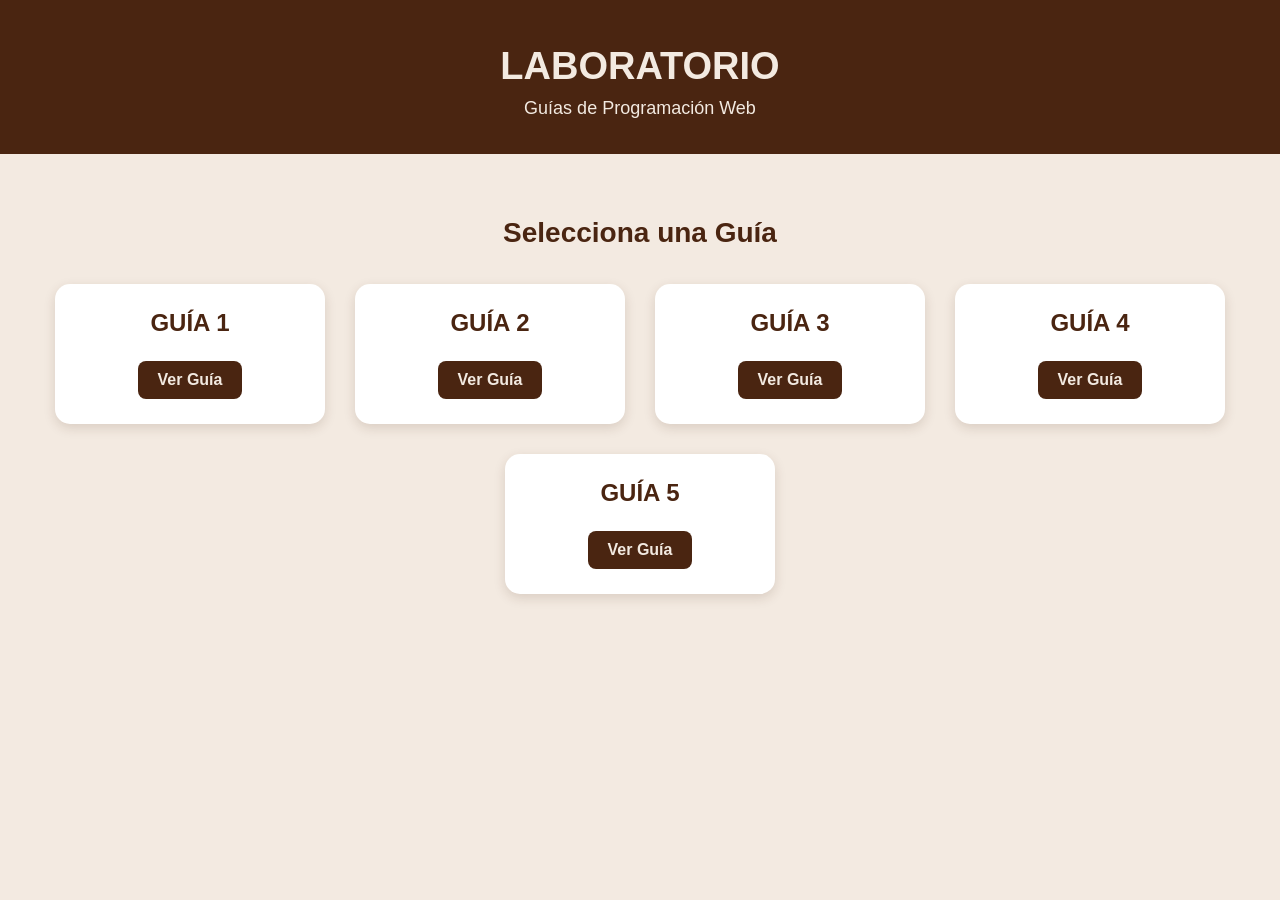
<file: laboweb/RepoWeb/index.html>
<!DOCTYPE html>
<html lang="es">
<head>
    <meta charset="UTF-8">
    <meta name="viewport" content="width=device-width, initial-scale=1.0">
    <title>PROGRAMACIÓN WEB - Laboratorio</title>
    <link rel="stylesheet" href="estilos.css">
</head>
<body>

    <header>
        <h1>LABORATORIO</h1>
        <p>Guías de Programación Web</p>
    </header>

    <main>
        <h2>Selecciona una Guía</h2>
        
        <div class="contenedor">
            <div class="tarjeta">
                <h3>GUÍA 1</h3>
                <a href="GUIA1/index.html">Ver Guía</a>
            </div>

            <div class="tarjeta">
                <h3>GUÍA 2</h3>
                <a href="GUIA2/index.html">Ver Guía</a>
            </div>

            <div class="tarjeta">
                <h3>GUÍA 3</h3>
                <a href="GUIA3/index.html">Ver Guía</a>
            </div>

            <div class="tarjeta">
                <h3>GUÍA 4</h3>
                <a href="GUIA4/index.html">Ver Guía</a>
            </div>
            <div class="tarjeta">
                <h3>GUÍA 5</h3>
                <a href="GUIA5/index.html">Ver Guía</a>
            </div>
        </div>
    </main>



</body>
</html>
</file>
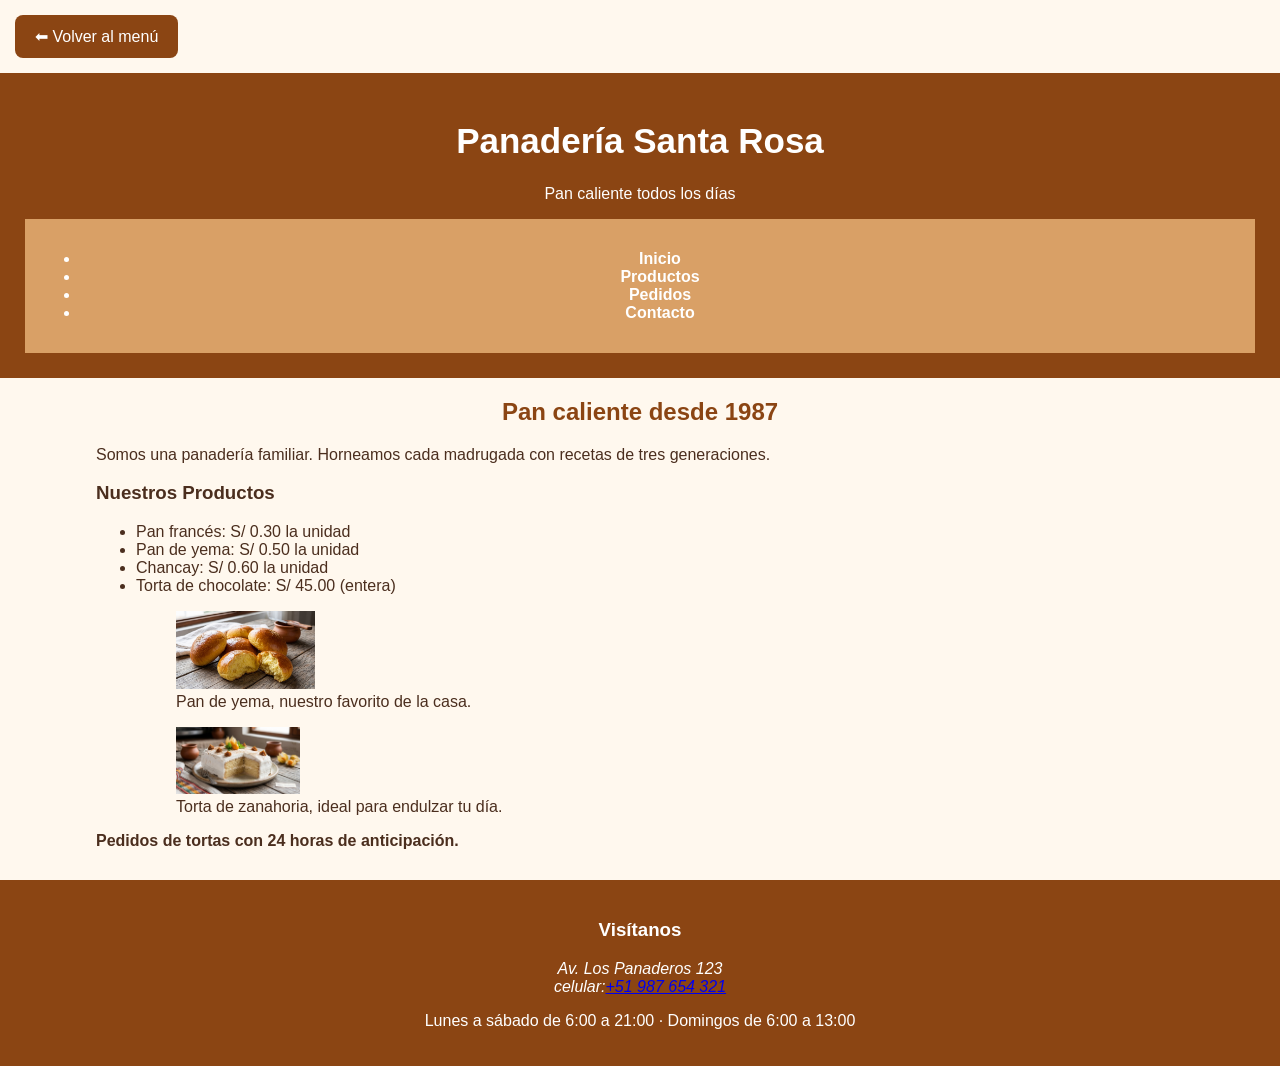
<file: laboweb/RepoWeb/GUIA1/index.html>
<!DOCTYPE html>
<html lang="es">
<head>
    <meta charset="UTF-8">
    <meta name="viewport" content="width=device-width, initial-scale=1.0">
    <title>Panadería Santa Rosa | Pan caliente todos los días</title>
    <link rel="stylesheet" href="estilos.css">
</head>
<body>
    <a href="../index.html" class="volver">⬅ Volver al menú</a>
    <header>
        <h1>Panadería Santa Rosa</h1>
        <p>Pan caliente todos los días</p>
        <nav>
            <ul>
                <li><a href="index.html">Inicio</a></li>
                <li><a href="#productos">Productos</a></li>
                <li><a href="pedidos.html">Pedidos</a></li>
                <li><a href="#contacto">Contacto</a></li>
            </ul>
        </nav>
    </header>
<main>
    <section>
        <h2>Pan caliente desde 1987</h2>
        <p>Somos una panadería familiar. Horneamos cada madrugada con recetas de tres generaciones.</p>
    </section>  
    <section id="productos">
        <h3>Nuestros Productos</h3>
        <ul>
            <li>Pan francés: S/ 0.30 la unidad</li>
            <li>Pan de yema: S/ 0.50 la unidad</li>
            <li>Chancay: S/ 0.60 la unidad</li>
            <li>Torta de chocolate: S/ 45.00 (entera)
            <figure>
               <img src="img/pan-yema.jpg" alt="Canasta de panes de yema dorados recién horneados" width="139">
               <figcaption>Pan de yema, nuestro favorito de la casa.</figcaption>
            </figure>
            <figure>
               <img src="img/torta.jpg" alt="Torta de zanahoria con cobertura de frosty y manjar" width="124">
               <figcaption>Torta de zanahoria, ideal para endulzar tu día.</figcaption>
            </figure>
            </li>
        </ul>
        <p><strong>Pedidos de tortas con 24 horas de anticipación.</strong></p>
    </section>
</main>
<footer id="Contacto">
    <h3>Visítanos</h3>
    <address>
        Av. Los Panaderos 123 <br>
        celular:<a href="tel:+51987654321">+51 987 654 321</a> <br>
    </address>
    <p>
        Lunes a sábado de 6:00 a 21:00 · Domingos de 6:00 a 13:00
    </p>
</footer>

</body>
</html>
</file>
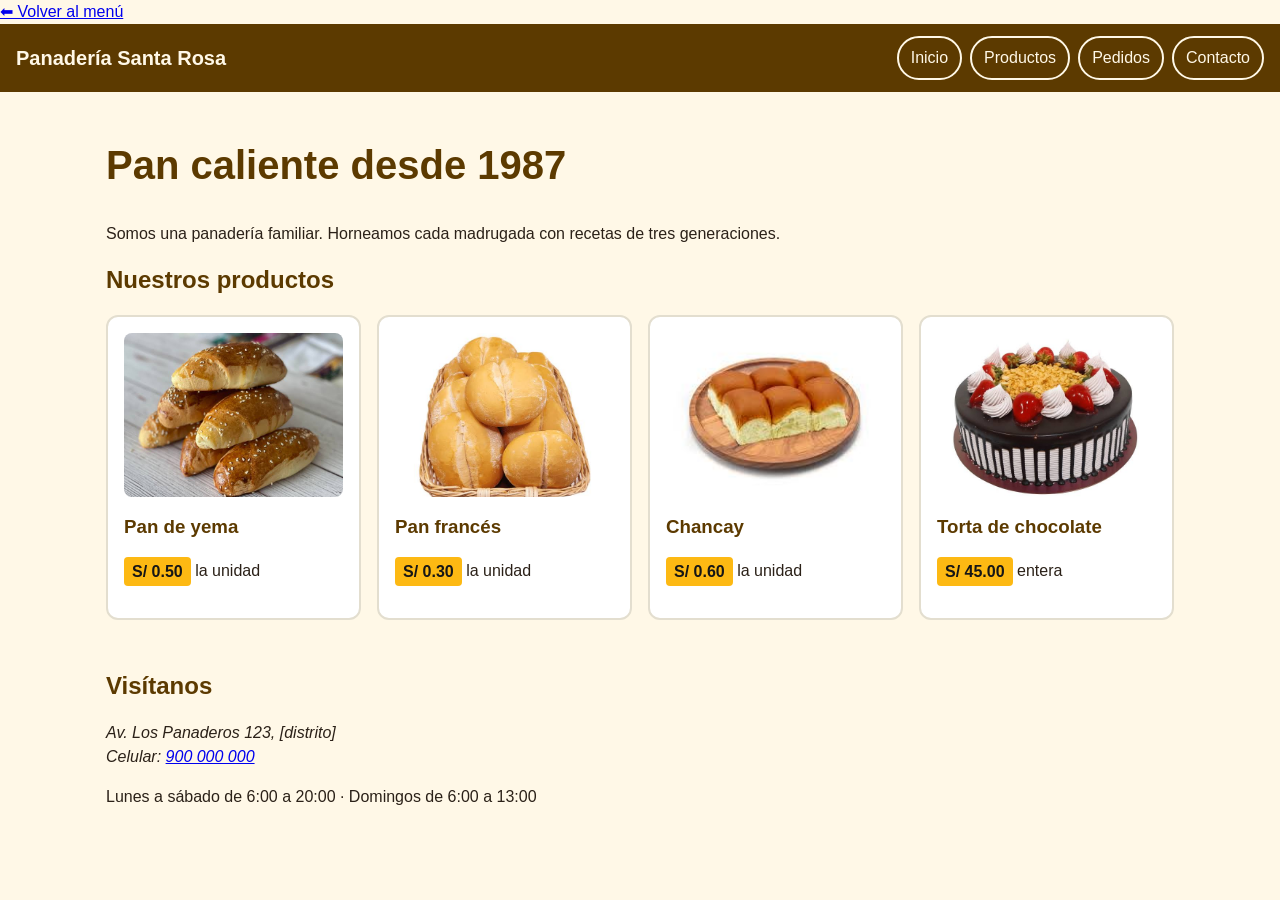
<file: laboweb/RepoWeb/GUIA2/index.html>
<!DOCTYPE html>
<html lang="en">

<head>
    <meta charset="UTF-8">
    <meta name="viewport" content="width=device-width, initial-scale=1.0">
    <title>Panadería Santa Rosa | Pan caliente todos los días</title>
    <link rel="stylesheet" href="estilos.css">
</head>

<body>
<a href="../index.html" class="volver">⬅ Volver al menú</a>
    <header>
        <p align="center"><strong>Panadería Santa Rosa</strong></p>
        <nav>
            <ul>
                <li><a href="index.html">Inicio</a></li>
                <li><a href="#productos">Productos</a></li>
                <li><a href="pedidos.html">Pedidos</a></li>
                <li><a href="#contacto">Contacto</a></li>
            </ul>
        </nav>
    </header>
    <main>
        <section>
            <h1>Pan caliente desde 1987</h1>
            <p>Somos una panadería familiar. Horneamos cada madrugada con recetas de tres generaciones.</p>
        </section>
        <section id="productos">
            <h2>Nuestros productos</h2>
            <div class="catalogo">
                <article class="producto">
                    <img src="img/pandeyemaaa.jpg" alt="Canasta de panes de yema dorados recién horneados">
                    <h3>Pan de yema</h3>
                    <p><span class="precio">S/ 0.50</span> la unidad</p>
                </article>
                <article class="producto">
                    <img src="img/pan francess.jpg" alt="Pan francés recién horneado">
                    <h3>Pan francés</h3>
                    <p><span class="precio">S/ 0.30</span> la unidad</p>
                </article>
                <article class="producto">
                    <img src="img/panchancayyy.jpg" alt="Chancay recién horneado">
                    <h3>Chancay</h3>
                    <p><span class="precio">S/ 0.60</span> la unidad</p>
                </article>
                <article class="producto">
                    <img src="img/tortas.jpg" alt="Torta de chocolate de dos pisos decorada con fresas">
                    <h3>Torta de chocolate</h3>
                    <p><span class="precio">S/ 45.00</span> entera</p>
                </article>
            </div>
        </section>
    </main>
    <footer id="contacto">
        <h2>Visítanos</h2>
        <address>
            Av. Los Panaderos 123, [distrito]<br>
            Celular: <a href="tel:+51900000000">900 000 000</a>
        </address>
        <p>Lunes a sábado de 6:00 a 20:00 · Domingos de 6:00 a 13:00</p>
    </footer>
</body>
</html>
</file>
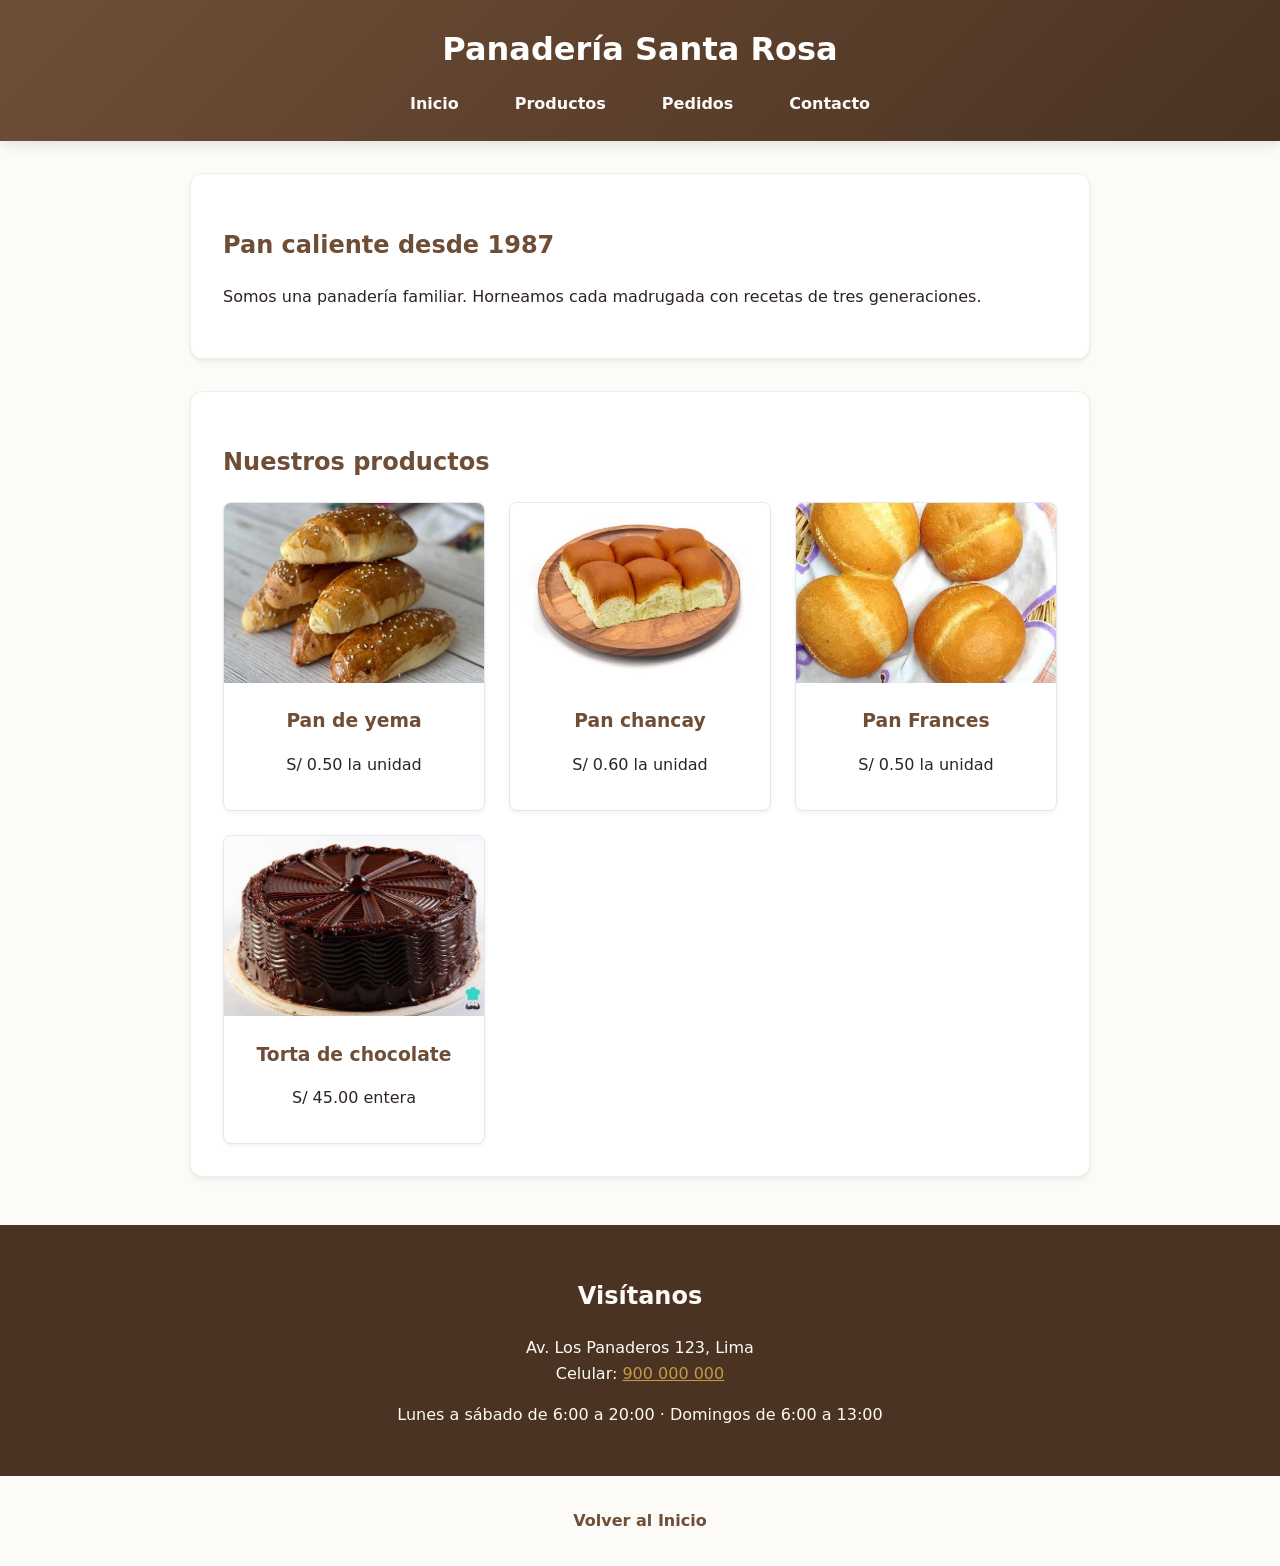
<file: laboweb/RepoWeb/GUIA3/index.html>
<!DOCTYPE html>
<html lang="es">

<head>
    <meta charset="UTF-8">
    <meta name="viewport" content="width=device-width, initial-scale=1.0">
    <title>Panadería Santa Rosa | Pan caliente todos los días</title>
    <link rel="stylesheet" href="estilos.css">
    <script src="js/app.js" defer></script>
</head>

<body>
    <header class="site-header">
        <h1 style="text-align: center;">Panadería Santa Rosa</h1>
        <nav class="site-nav">
            <ul>
                <li><a href="index.html">Inicio</a></li>
                <li><a href="#productos">Productos</a></li>
                <li><a href="pedidos.html">Pedidos</a></li>
                <li><a href="#contacto">Contacto</a></li>
            </ul>
        </nav>
    </header>

    <main>
        <section class="hero">
            <h2>Pan caliente desde 1987</h2>
            <p>Somos una panadería familiar. Horneamos cada madrugada con recetas de tres generaciones.</p>
        </section>

        <section id="productos">
            <h2>Nuestros productos</h2>
            <div class="catalogo">
                <article class="producto">
                    <img src="img/panyema.jfif" alt="Canasta de panes de yema dorados recién horneados">
                    <h3>Pan de yema</h3>
                    <p><span class="precio">S/ 0.50</span> la unidad</p>
                </article>
                <article class="producto">
                    <img src="img/panchancay.jfif" alt="Bandeja de madera con panes chancay suaves y dorados">
                    <h3>Pan chancay</h3>
                    <p><span class="precio">S/ 0.60</span> la unidad</p>
                </article>
                <article class="producto">
                    <img src="img/panfrances.jfif" alt="Panes Franceses hechos con amor">
                    <h3>Pan Frances</h3>
                    <p><span class="precio">S/ 0.50</span> la unidad</p>
                </article>
                <article class="producto">
                    <img src="img/tortachoco.jfif" alt="Torta de chocolate de dos pisos decorada">
                    <h3>Torta de chocolate</h3>
                    <p><span class="precio">S/ 45.00</span> entera</p>
                </article>
            </div>
        </section>
    </main>

    <footer id="contacto" class="site-footer">
        <h2>Visítanos</h2>
        <address>
            Av. Los Panaderos 123, Lima<br>
            Celular: <a href="tel:+51900000000">900 000 000</a>
        </address>
        <p>Lunes a sábado de 6:00 a 20:00 · Domingos de 6:00 a 13:00</p>
    </footer>

  <a href="../index.html" class="btn-volver-lab">Volver al Inicio</a>
</body>
</html>
</file>
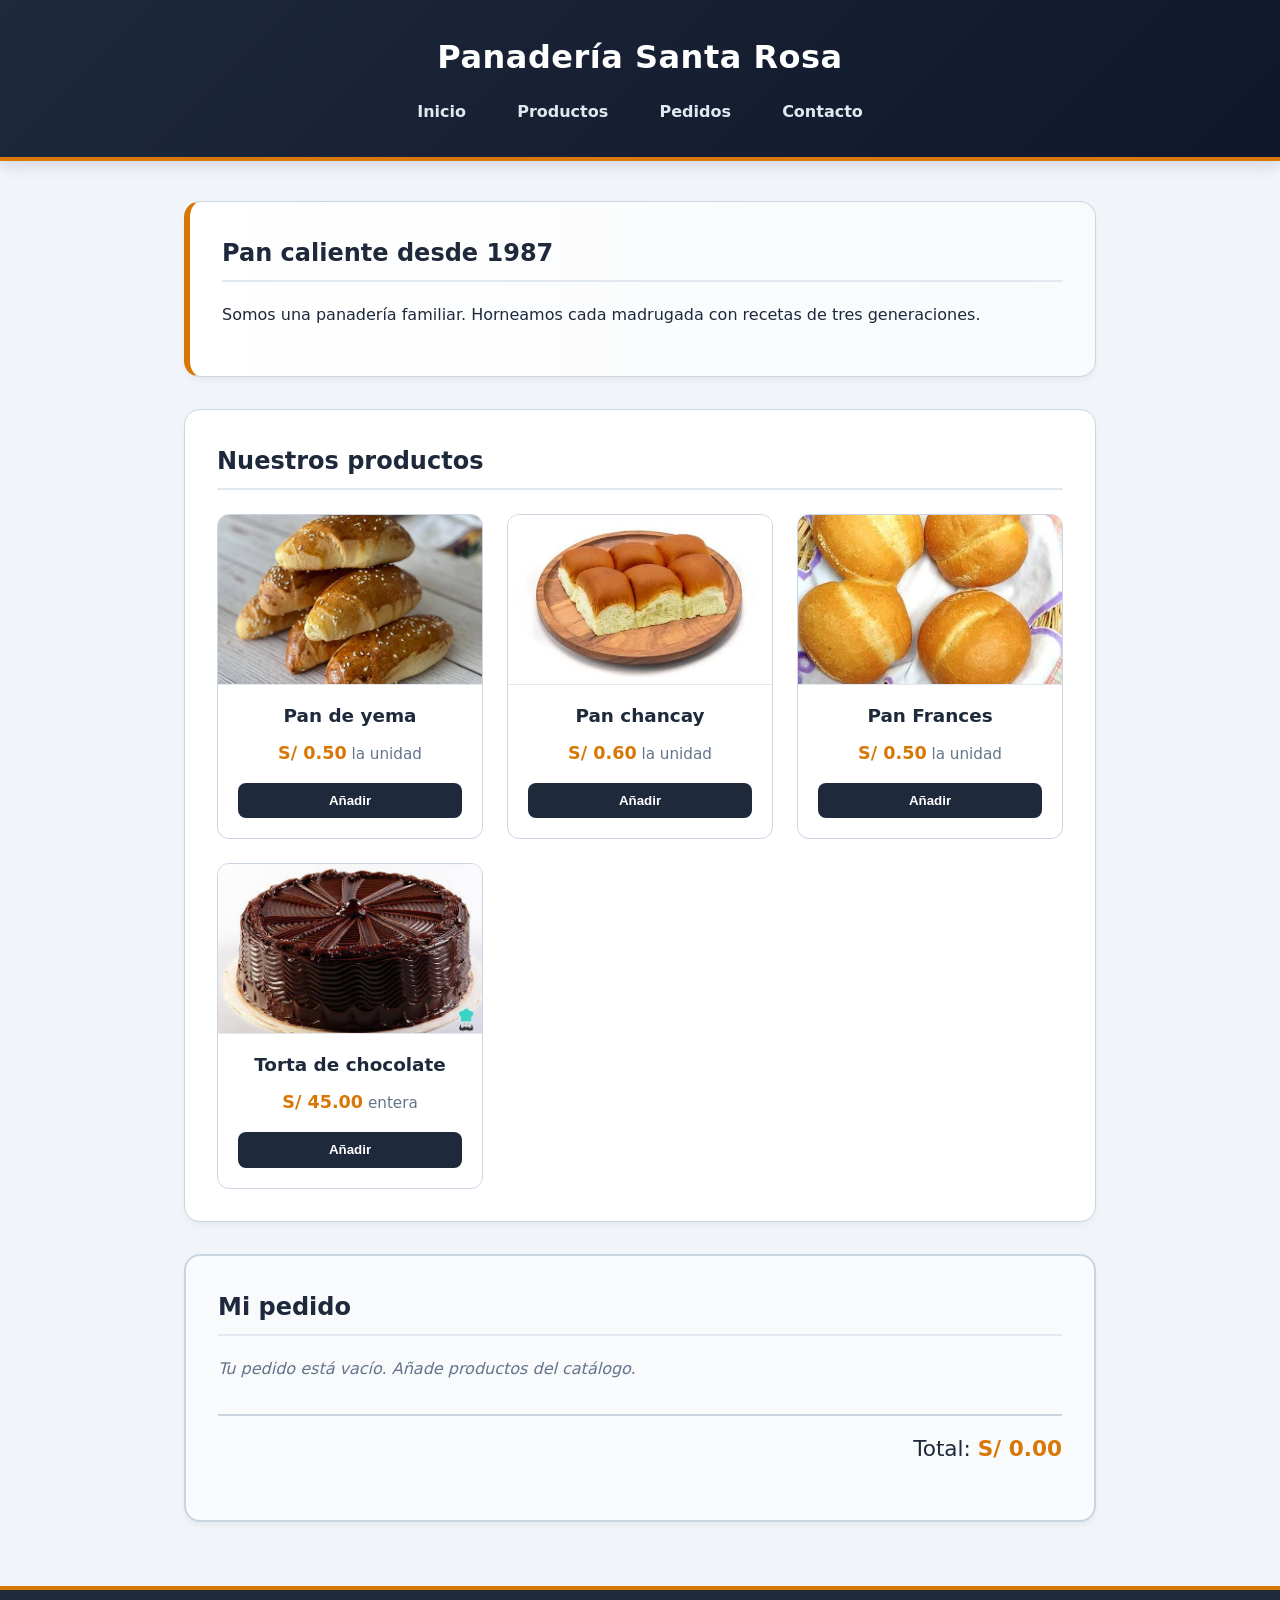
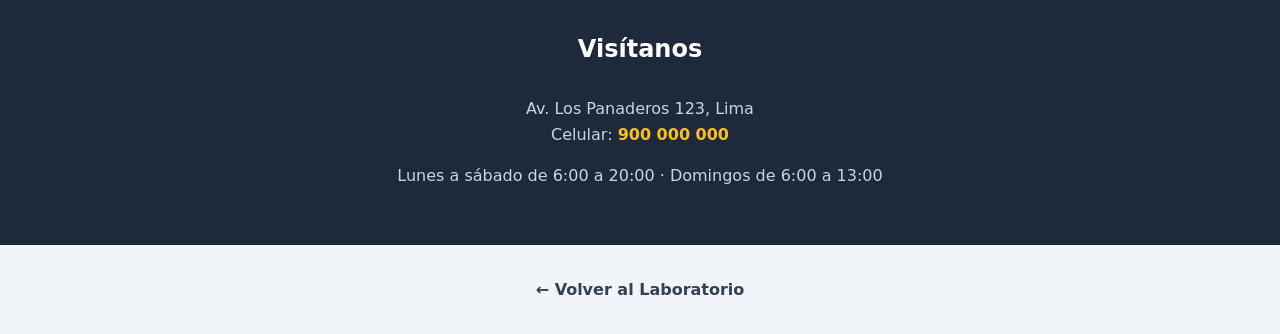
<file: laboweb/RepoWeb/GUIA4/index.html>
<!DOCTYPE html>
<html lang="es">

<head>
    <meta charset="UTF-8">
    <meta name="viewport" content="width=device-width, initial-scale=1.0">
    <title>Panadería Santa Rosa | Pan caliente todos los días</title>
    <link rel="stylesheet" href="estilos.css">
    <script src="js/pedidos.js" defer></script>
</head>

<body>
    <header class="site-header">
        <h1>Panadería Santa Rosa</h1>
        <nav class="site-nav">
            <ul>
                <li><a href="index.html">Inicio</a></li>
                <li><a href="#productos">Productos</a></li>
                <li><a href="pedidos.html">Pedidos</a></li>
                <li><a href="#contacto">Contacto</a></li>
            </ul>
        </nav>
    </header>

    <main>
        <section class="hero">
            <h2>Pan caliente desde 1987</h2>
            <p>Somos una panadería familiar. Horneamos cada madrugada con recetas de tres generaciones.</p>
        </section>

        <!-- Catálogo de productos con data-* y botón Añadir (Semana 4) -->
        <section id="productos">
            <h2>Nuestros productos</h2>
            <div class="catalogo">
                <article class="producto" data-nombre="Pan de yema" data-precio="0.50">
                    <img src="img/panyema.jfif" alt="Canasta de panes de yema dorados recién horneados">
                    <h3>Pan de yema</h3>
                    <p><span class="precio">S/ 0.50</span> la unidad</p>
                    <button type="button" class="btn-anadir">Añadir</button>
                </article>

                <article class="producto" data-nombre="Pan chancay" data-precio="0.60">
                    <img src="img/panchancay.jfif" alt="Bandeja de madera con panes chancay suaves y dorados">
                    <h3>Pan chancay</h3>
                    <p><span class="precio">S/ 0.60</span> la unidad</p>
                    <button type="button" class="btn-anadir">Añadir</button>
                </article>

                <article class="producto" data-nombre="Pan Frances" data-precio="0.50">
                    <img src="img/panfrances.jfif" alt="Panes Franceses hechos con amor">
                    <h3>Pan Frances</h3>
                    <p><span class="precio">S/ 0.50</span> la unidad</p>
                    <button type="button" class="btn-anadir">Añadir</button>
                </article>

                <article class="producto" data-nombre="Torta de chocolate" data-precio="45.00">
                    <img src="img/tortachoco.jfif" alt="Torta de chocolate de dos pisos decorada">
                    <h3>Torta de chocolate</h3>
                    <p><span class="precio">S/ 45.00</span> entera</p>
                    <button type="button" class="btn-anadir">Añadir</button>
                </article>
            </div>
        </section>

        <!-- Sección Mi pedido (Semana 4) -->
        <section id="mi-pedido" aria-labelledby="titulo-pedido">
            <h2 id="titulo-pedido" tabindex="-1">Mi pedido</h2>
            <p id="pedido-vacio">Tu pedido está vacío. Añade productos del catálogo.</p>
            <ul id="lista-pedido"></ul>
            <p class="total">Total: <strong id="total">S/ 0.00</strong></p>
            <p id="aviso" class="solo-lector" role="status"></p>
        </section>
    </main>

    <footer id="contacto" class="site-footer">
        <h2>Visítanos</h2>
        <address>
            Av. Los Panaderos 123, Lima<br>
            Celular: <a href="tel:+51900000000">900 000 000</a>
        </address>
        <p>Lunes a sábado de 6:00 a 20:00 · Domingos de 6:00 a 13:00</p>
    </footer>

    <a href="../index.html" class="btn-volver-lab">← Volver al Laboratorio</a>
</body>
</html>
</file>
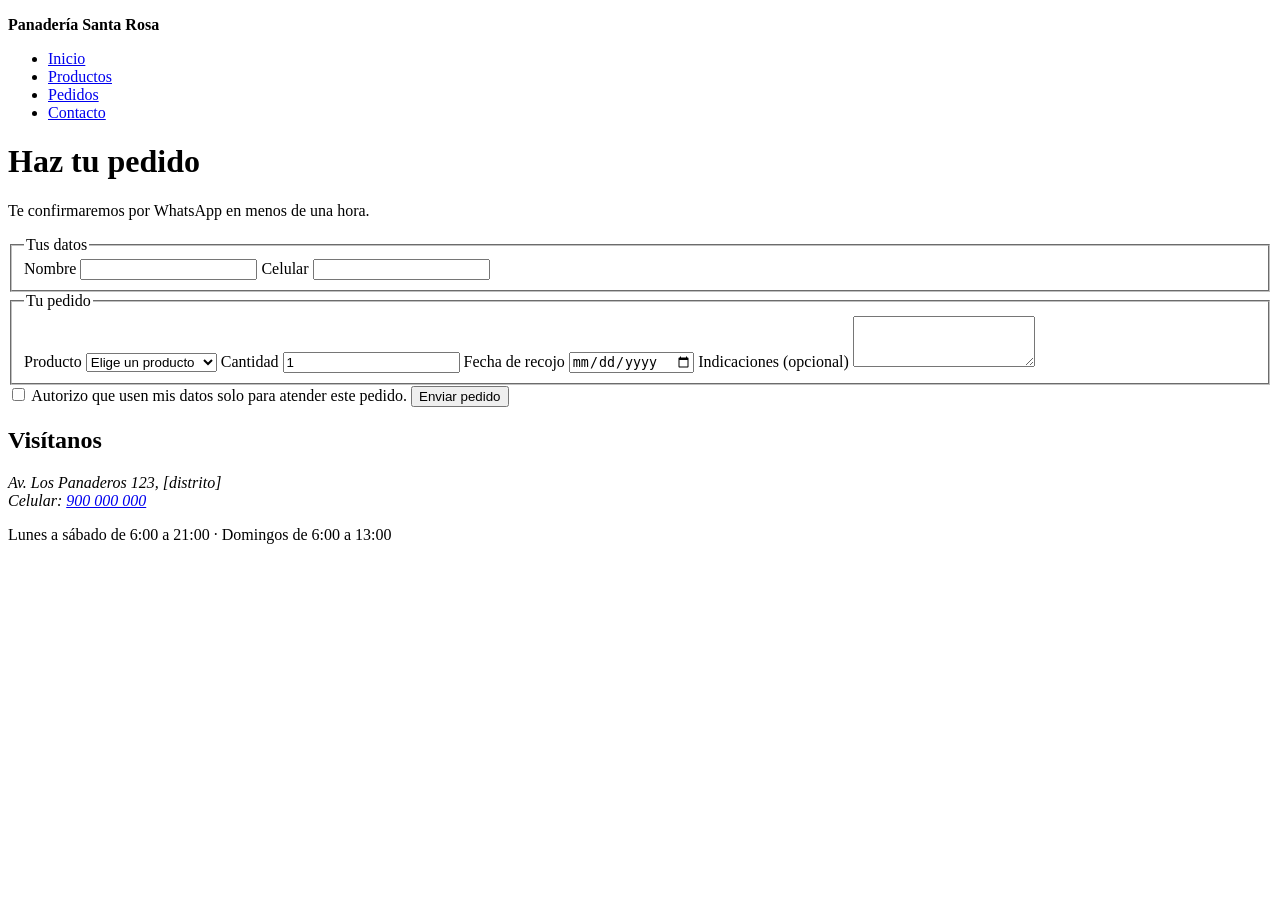
<file: laboweb/RepoWeb/GUIA2/pedidos.html>
<!DOCTYPE html>
<html lang="en">
<head>
    <meta charset="UTF-8">
    <meta name="viewport" content="width=device-width, initial-scale=1.0">
    <title>Pedidos | Panadería Santa Rosa</title>
</head>
<body>
    <header>
        <p><strong>Panadería Santa Rosa</strong></p>
        <nav>
            <ul>
                <li><a href="index.html">Inicio</a></li>
                <li><a href="#productos">Productos</a></li>
                <li><a href="pedidos.html">Pedidos</a></li>
                <li><a href="#contacto">Contacto</a></li>
            </ul>
        </nav>
    </header>
    <main>
        <h1>Haz tu pedido</h1>
        <p>Te confirmaremos por WhatsApp en menos de una hora.</p>
        <form action="#">
            <fieldset>
                <legend>Tus datos</legend>
                <label for="nombre">Nombre</label>
                <input type="text" id="nombre" name="nombre" required>
                <label for="celular">Celular</label>
                <input type="tel" id="celular" name="celular" required>
            </fieldset>
            <fieldset>
                <legend>Tu pedido</legend>
                <label for="producto">Producto</label>
                <select id="producto" name="producto" required>
                    <option value="">Elige un producto</option>
                    <option>Pan francés</option>
                    <option>Pan de yema</option>
                    <option>Chancay</option>
                    <option>Torta de chocolate</option>
                </select>
                <label for="cantidad">Cantidad</label>
                <input type="number" id="cantidad" name="cantidad" min="1" value="1" required>
                <label for="fecha">Fecha de recojo</label>
                <input type="date" id="fecha" name="fecha" required>
                <label for="notas">Indicaciones (opcional)</label>
                <textarea id="notas" name="notas" rows="3"></textarea>
            </fieldset>
            <input type="checkbox" id="consentimiento" name="consentimiento" required>
            <label for="consentimiento">Autorizo que usen mis datos solo para atender este pedido.</label>
            <button type="submit">Enviar pedido</button>
        </form>
    </main>
    <footer id="contacto">
        <h2>Visítanos</h2>
        <address>
            Av. Los Panaderos 123, [distrito]<br>
            Celular: <a href="tel:+51900000000">900 000 000</a>
        </address>
        <p>Lunes a sábado de 6:00 a 21:00 · Domingos de 6:00 a 13:00</p>
    </footer>
</body>
</html>
</file>
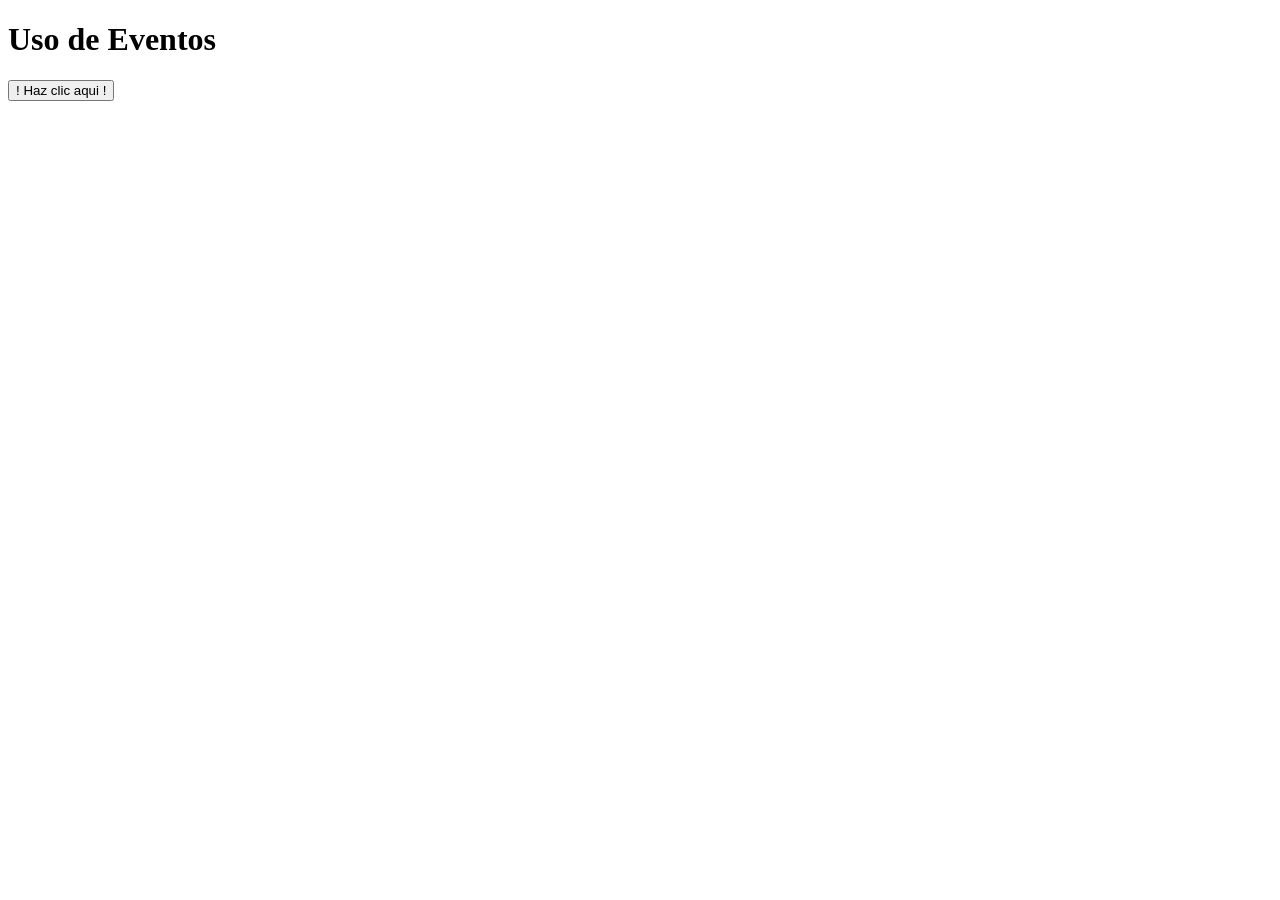
<file: laboweb/RepoWeb/GUIA4/evento1.html>
<!DOCTYPE html>
<html lang="en">
<head>
    <meta charset="UTF-8">
    <meta name="viewport" content="width=device-width, initial-scale=1.0">
    <title>Eventos</title>
</head>
<body>
    <h1>Uso de Eventos</h1>
    <button id="miBoton">! Haz clic aqui !</button>
    <script>
        // PASO 1 : Seleccionar el elemento miBoton
        const boton = document.getElementById("miBoton")
        // PASO 2 : Definir la funcion manejador
        // En la funcion puede ir cualquier nombre
        function responderClic(){
            alert("! El usuario hizo clic en el boton !")
        }
        // PASO 3 : Registrar el escuchador de eventos 
        boton.addEventListener('click', responderClic)
    </script>
</body>
</html>
</file>
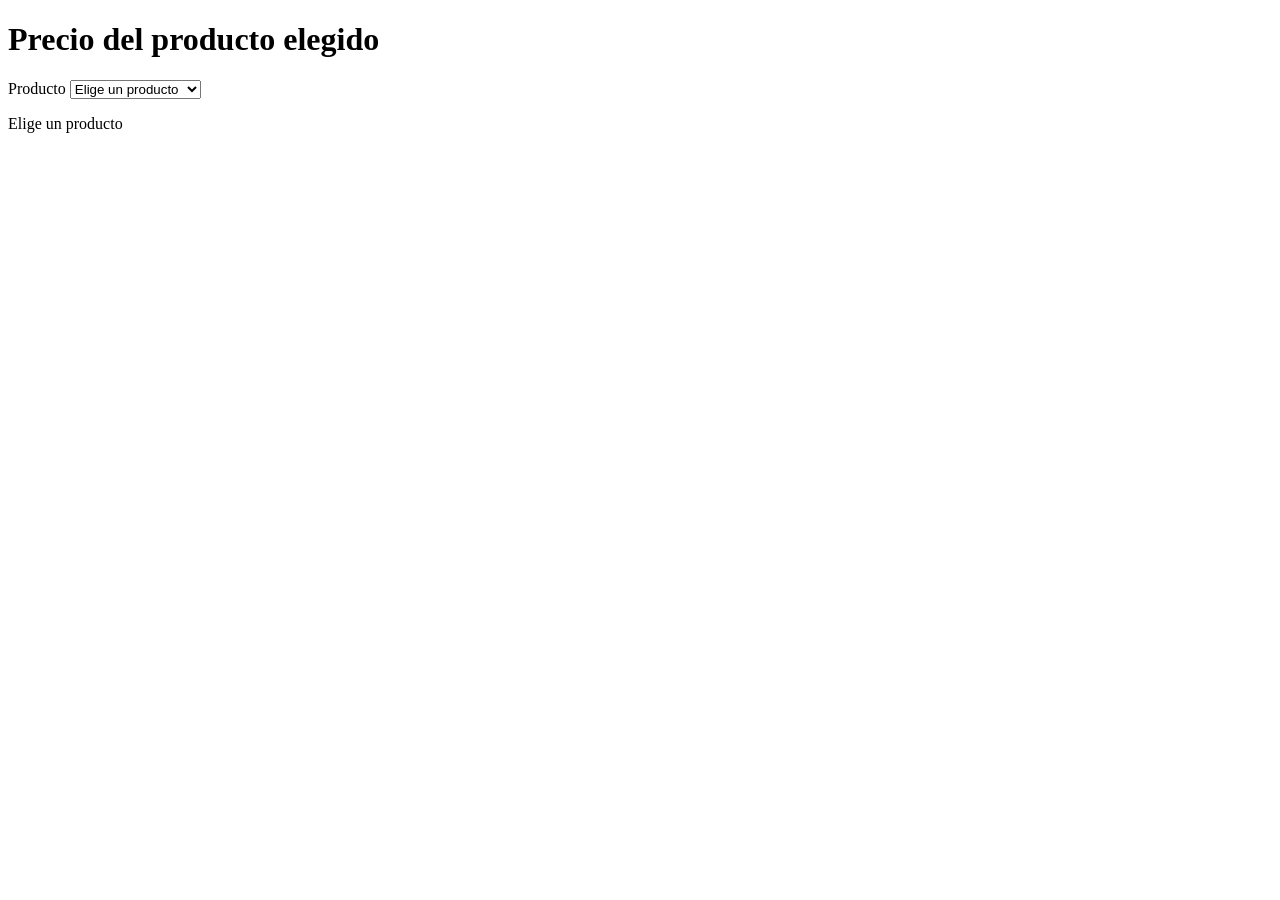
<file: laboweb/RepoWeb/GUIA4/evento4.html>
<!DOCTYPE html>
<html lang="en">
<head>
    <meta charset="UTF-8">
    <meta name="viewport" content="width=device-width, initial-scale=1.0">
    <title>Eventos</title>
    <script src="js4.js" defer></script>
</head>
<body>
    <h1>Precio del producto elegido</h1>
    <label for="producto">Producto</label>
    <select id="producto">
        <option value="">Elige un producto</option>
        <option>Pan francés</option>
        <option>Pan yema</option>
        <option>Triples</option>
        <option>Torta de chocolate</option>
    </select>
    <p id="precio" role="status">Elige un producto</p>
</body>
</html>
</file>
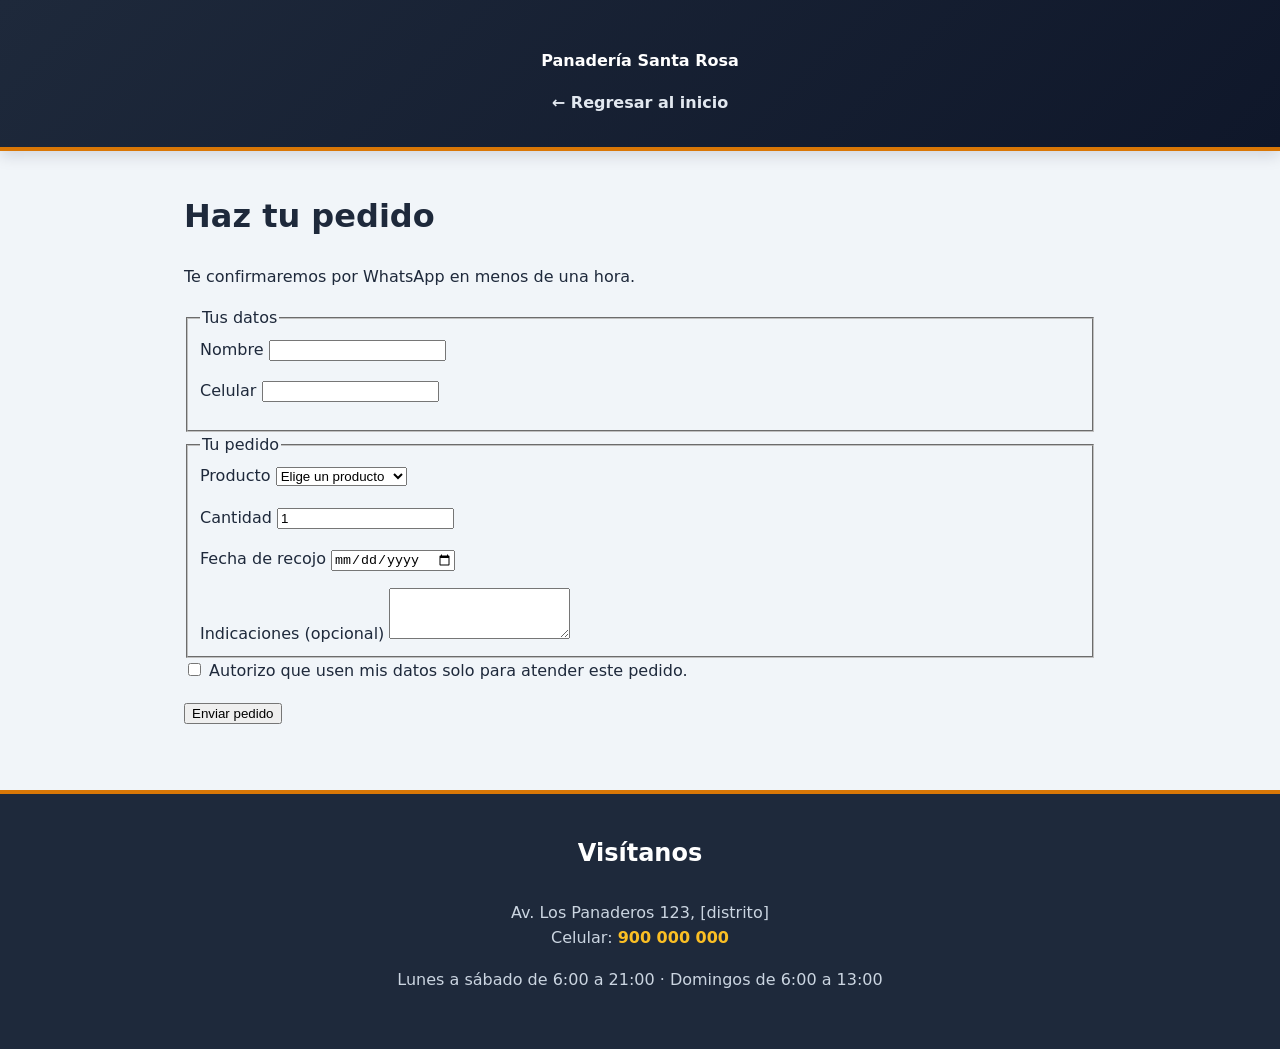
<file: laboweb/RepoWeb/GUIA4/pedidos.html>
<!DOCTYPE html>
<html lang="es">
<head>
    <meta charset="UTF-8">
    <meta name="viewport" content="width=device-width, initial-scale=1.0">
    <title>Pedidos | Panadería Santa Rosa</title>
    <link rel="stylesheet" href="estilos.css">
    <script src="js/app.js" defer></script>
</head>
<body>
    <header>
    <p><strong>Panadería Santa Rosa</strong></p>
    <nav>
        <a href="index.html">← Regresar al inicio</a>
    </nav>
    </header>
    <main>
        <h1>Haz tu pedido</h1>
        <p>Te confirmaremos por WhatsApp en menos de una hora.</p>
        <form action="#" novalidate>
            <fieldset>
                <legend>Tus datos</legend>
                <label for="nombre">Nombre</label>
                <input type="text" id="nombre" name="nombre" required aria-describedby="error-nombre">
                <p class="error" id="error-nombre"></p>

                <label for="celular">Celular</label>
                <input type="tel" id="celular" name="celular" required aria-describedby="error-celular">
                <p class="error" id="error-celular"></p>
            </fieldset>
            <fieldset>
                <legend>Tu pedido</legend>
                <label for="producto">Producto</label>
                <select id="producto" name="producto" required aria-describedby="error-producto">
                    <option value="">Elige un producto</option>
                    <option>Pan francés</option>
                    <option>Pan de yema</option>
                    <option>Pan Chancay</option>
                    <option>Torta de chocolate</option>
                </select>
                <p class="error" id="error-producto"></p>

                <label for="cantidad">Cantidad</label>
                <input type="number" id="cantidad" name="cantidad" min="1" value="1" required aria-describedby="error-cantidad">
                <p class="error" id="error-cantidad"></p>

                <label for="fecha">Fecha de recojo</label>
                <input type="date" id="fecha" name="fecha" required aria-describedby="error-fecha">
                <p class="error" id="error-fecha"></p>

                <label for="notas">Indicaciones (opcional)</label>
                <textarea id="notas" name="notas" rows="3"></textarea>
            </fieldset>
            <input type="checkbox" id="consentimiento" name="consentimiento" required>
            <label for="consentimiento">Autorizo que usen mis datos solo para atender este pedido.</label>
            <p class="error" id="error-consentimiento"></p>

            <div id="estado" role="status"></div>
            <button type="submit">Enviar pedido</button>
        </form>
    </main>
    <footer id="contacto">
        <h2>Visítanos</h2>
        <address>
            Av. Los Panaderos 123, [distrito]<br>
            Celular: <a href="tel:+51900000000">900 000 000</a>
        </address>
        <p>Lunes a sábado de 6:00 a 21:00 · Domingos de 6:00 a 13:00</p>
    </footer>
</body>
</html>
</file>
<file: laboweb/RepoWeb/estilos.css>
body {
    font-family: Arial, sans-serif;
    background-color: #f3eae1;
    color: #2b170e;
    margin: 0;
    text-align: center;
}

header {
    background-color: #4a2511;
    color: #f3eae1;
    padding: 35px;
}

header h1 {
    font-size: 38px;
    margin: 10px;
}

header p {
    font-size: 18px;
    margin: 0;
}

main {
    padding: 40px 20px;
}

main h2 {
    color: #4a2511;
    font-size: 28px;
}

.contenedor {
    display: flex;
    justify-content: center;
    flex-wrap: wrap;
    gap: 30px;
    margin-top: 35px;
}

.tarjeta {
    background-color: #ffffff;
    width: 220px;
    padding: 25px;
    border-radius: 15px;
    box-shadow: 0 4px 12px rgba(74, 37, 17, 0.15);
    transition: transform 0.3s ease;
}

.tarjeta:hover {
    transform: translateY(-5px);
}

.tarjeta h3 {
    color: #4a2511;
    font-size: 24px;
    margin-top: 0;
}

.tarjeta p {
    margin-bottom: 25px;
    font-size: 14px;
    color: #5c3523;
}

.tarjeta a {
    background-color: #4a2511;
    color: #f3eae1;
    padding: 10px 20px;
    text-decoration: none;
    border-radius: 8px;
    display: inline-block;
    font-weight: bold;
    transition: background-color 0.3s ease;
}

.tarjeta a:hover {
    background-color: #703a1d;
    color: #ffffff;
}

.tarjeta.destacada {
    border: 2px solid #7a2d1a;
}

.tarjeta a.btn-especial {
    background-color: #7a2d1a;
    color: #f3eae1;
}

.tarjeta a.btn-especial:hover {
    background-color: #5c2011;
    color: #ffffff;
}

footer {
    background-color: #4a2511;
    color: #f3eae1;
    padding: 15px;
    margin-top: 50px;
}
</file>
<file: laboweb/RepoWeb/GUIA1/estilos.css>
body {
    font-family: Arial, sans-serif;
    background-color: #fff8ee;
    color: #4b2e1e;
    margin: 0;
}

header {
    background-color: #8b4513;
    color: white;
    text-align: center;
    padding: 25px;
}

header h1 {
    font-size: 35px;
}

nav {
    background-color: #d9a066;
    text-align: center;
    padding: 15px;
}

nav a {
    color: white;
    text-decoration: none;
    margin: 15px;
    font-weight: bold;
}

nav a:hover {
    color: #4b2e1e;
}

main {
    width: 85%;
    margin: auto;
}

h2 {
    color: #8b4513;
    text-align: center;
}

.productos {
    background-color: white;
    text-align: center;
    padding: 20px;
    margin: 25px auto;
    border-radius: 15px;
    width: 70%;
    box-shadow: 0 4px 10px #d6c3ad;
}

.productos img {
    width: 220px;
    height: 160px;
    object-fit: cover;
    border-radius: 12px;
    display: block;
    margin: 15px auto;
}

.productos h3 {
    color: #8b4513;
}

footer {
    background-color: #8b4513;
    color: white;
    text-align: center;
    padding: 20px;
    margin-top: 30px;
}
.volver {
    display: inline-block;
    background-color: #8b4513;
    color: white;
    padding: 12px 20px;
    margin: 15px;
    text-decoration: none;
    border-radius: 8px;
}

.volver:hover {
    background-color: #d9a066;
}
</file>
<file: laboweb/RepoWeb/GUIA2/estilos.css>
/* ===== 1. Base ===== */
*, *::before, *::after {
box-sizing: border-box;
}
:root {
--cafe: #5C3A00; /* marca: café */
--amarillo: #FDB913; /* marca: pan de yema */
--crema: #FFF8E7; /* fondo */
--texto: #2B2118; /* texto principal */
}
body {
margin: 0;
font-family: Arial, Helvetica, sans-serif;
font-size: 1rem;
line-height: 1.5;
color: var(--texto);
background: var(--crema);
}
img {
max-width: 100%;
height: auto;
display: block;
}
main, footer {
max-width: 1100px;
margin: 0 auto;
padding: 1rem;
}
/* ===== 2. Tipografía ===== */
h1, h2, h3 {
color: var(--cafe);
line-height: 1.2;
}
h1 { font-size: 2rem; }
h2 { font-size: 1.5rem; }
.precio {
display: inline-block;
background: var(--amarillo);
color: #161616;
font-weight: bold;
padding: 0.15rem 0.5rem;
border-radius: 4px;
}
/* ===== 3. Encabezado y menú ===== */
header {
display: flex;
flex-wrap: wrap;
justify-content: space-between;
align-items: center;
gap: 0.5rem 1rem;
padding: 0.75rem 1rem;
background: var(--cafe);
color: var(--crema);
}
header p {
margin: 0;
font-size: 1.25rem;
}
nav ul {
display: flex;
flex-wrap: wrap;
gap: 0.5rem;
list-style: none;
margin: 0;
padding: 0;
}
nav a {
display: inline-block;
padding: 0.5rem 0.75rem;
color: var(--crema);
text-decoration: none;
border: 2px solid var(--crema);
border-radius: 999px;
}
nav a:hover {background: var(--amarillo);
color: #161616;
}
/* ===== 4. Catálogo ===== */
.catalogo {
display: grid;
gap: 1rem;
}
.producto {
background: #FFFFFF;
border: 2px solid #E3DECF;
border-radius: 12px;
padding: 1rem;
}
.producto img {
border-radius: 8px;
aspect-ratio: 4 / 3;
object-fit: cover;
}
/* ===== 5. Responsividad (mobile first) ===== */
@media (min-width: 600px) {
.catalogo {
grid-template-columns: repeat(2, 1fr);
}
}@media (min-width: 1000px) {
.catalogo {
grid-template-columns: repeat(4, 1fr);
}
h1 {
font-size: 2.5rem;
}
}
/* ===== 6. Accesibilidad ===== */
a:focus-visible,
input:focus-visible,
select:focus-visible,
textarea:focus-visible,
button:focus-visible {
outline: 3px solid #161616;
outline-offset: 2px;
}
header a:focus-visible {
outline-color: var(--amarillo);
}
/* Formulario */
form {
display: grid;
gap: 0.75rem;
max-width: 32rem;
}
fieldset {
display: grid;
gap: 0.5rem;
border: 2px solid #E3DECF;
border-radius: 8px;
}
label {
font-weight: bold;
}
input, select, textarea, button {
font: inherit;
width: 100%;
padding: 0.6rem;
border: 2px solid var(--cafe);
border-radius: 6px;
}
input[type="checkbox"] {
width: auto;
}
button {
min-height: 44px;
background: var(--cafe);
color: var(--crema);
font-weight: bold;
cursor: pointer;
}
/* Respeta a quien desactiva las animaciones */
@media (prefers-reduced-motion: reduce) {
* { transition: none !important;
animation: none !important;
}
}
</file>
<file: laboweb/RepoWeb/GUIA3/estilos.css>
/* ===================================================================
   PANADERÍA SANTA ROSA - ESTILOS PRINCIPALES (Semana 3)
   =================================================================== */

:root {
  --color-fondo: #FDFBF7;
  --color-primario: #6F4E37;
  --color-secundario: #C49A45;
  --color-texto: #2D2422;
  --color-tarjeta: #FFFFFF;
  --color-error: #DC2626;
  --color-error-bg: #FEF2F2;
}

body {
  font-family: system-ui, -apple-system, BlinkMacSystemFont, "Segoe UI", Roboto, sans-serif;
  background-color: var(--color-fondo);
  color: var(--color-texto);
  margin: 0;
  padding: 0;
  line-height: 1.6;
}

header.site-header, header {
  background: linear-gradient(135deg, #6F4E37 0%, #4A3322 100%);
  color: #FFFFFF;
  padding: 1.5rem 1rem;
  text-align: center;
  box-shadow: 0 4px 12px rgba(0, 0, 0, 0.1);
}

header h1 {
  color: #FFFFFF;
  margin: 0 0 1rem 0;
}

nav ul {
  list-style: none;
  padding: 0;
  margin: 0;
  display: flex;
  justify-content: center;
  gap: 1.5rem;
  flex-wrap: wrap;
}

nav a {
  color: #FDFBF7;
  text-decoration: none;
  font-weight: 600;
  padding: 0.5rem 1rem;
  border-radius: 6px;
  transition: background-color 0.2s ease, color 0.2s ease;
}

nav a:hover {
  background-color: var(--color-secundario);
  color: #FFFFFF;
}

main {
  max-width: 900px;
  margin: 2rem auto;
  padding: 0 1.5rem;
}

section {
  background-color: var(--color-tarjeta);
  padding: 2rem;
  margin-bottom: 2rem;
  border-radius: 12px;
  box-shadow: 0 4px 6px -1px rgba(0, 0, 0, 0.05), 0 2px 4px -1px rgba(0, 0, 0, 0.03);
  border: 1px solid rgba(111, 78, 55, 0.1);
}

h1, h2, h3 {
  color: var(--color-primario);
}

/* Catálogo y Tarjetas de Productos */
.catalogo {
  display: grid;
  grid-template-columns: repeat(auto-fit, minmax(200px, 1fr));
  gap: 1.5rem;
  margin-top: 1rem;
}

.producto {
  background: #FFFFFF;
  border: 1px solid #E5E7EB;
  border-radius: 8px;
  overflow: hidden;
  box-shadow: 0 2px 4px rgba(0,0,0,0.05);
  text-align: center;
  padding-bottom: 1rem;
  transition: transform 0.2s ease, box-shadow 0.2s ease;
}

.producto:hover {
  transform: translateY(-4px);
  box-shadow: 0 10px 15px -3px rgba(0, 0, 0, 0.08);
}

.producto img {
  width: 100%;
  height: 180px;
  object-fit: cover;
}

.producto h3 {
  margin: 1rem 0 0.5rem 0;
}

/* Estilos del Formulario */
form {
  display: flex;
  flex-direction: column;
  gap: 1.25rem;
}

.campo-grupo {
  display: flex;
  flex-direction: column;
}

label {
  font-weight: 600;
  color: var(--color-primario);
  margin-bottom: 0.35rem;
}

input[type="text"],
input[type="tel"],
input[type="number"],
input[type="date"],
select,
textarea {
  width: 100%;
  padding: 0.75rem 1rem;
  border: 2px solid #E5E7EB;
  border-radius: 8px;
  font-size: 1rem;
  background-color: #FAFAFA;
  transition: all 0.2s ease;
  box-sizing: border-box;
}

input:focus, select:focus, textarea:focus {
  outline: none;
  border-color: var(--color-primario);
  background-color: #FFFFFF;
  box-shadow: 0 0 0 3px rgba(111, 78, 55, 0.15);
}

button[type="submit"] {
  background-color: var(--color-primario);
  color: #FFFFFF;
  border: none;
  padding: 0.875rem 1.5rem;
  font-size: 1rem;
  font-weight: bold;
  border-radius: 8px;
  cursor: pointer;
  transition: background-color 0.2s ease, transform 0.1s ease;
  margin-top: 0.5rem;
}

button[type="submit"]:hover {
  background-color: #553B28;
}

button[type="submit"]:active {
  transform: scale(0.98);
}

/* ===== 7. Mensajes de validación (Semana 3) ===== */
.error {
  margin: 0.4rem 0 0 0;
  color: #991B1B;
  background-color: var(--color-error-bg);
  padding: 0.4rem 0.75rem;
  border-left: 3px solid var(--color-error);
  border-radius: 4px;
  font-size: 0.875rem;
  font-weight: 600;
  display: flex;
  align-items: center;
  gap: 0.4rem;
  animation: fadeInError 0.2s ease-out;
}

.error:empty {
  display: none;
}

.error::before {
  content: "⚠ ";
  font-size: 1rem;
}

[aria-invalid="true"] {
  border-color: var(--color-error) !important;
  border-width: 2px;
  background-color: #FFFBFB;
  box-shadow: 0 0 0 3px rgba(220, 38, 38, 0.12);
}

#estado:not(:empty) {
  padding: 1rem 1.25rem;
  border: 2px solid var(--color-primario);
  border-left: 6px solid var(--color-primario);
  border-radius: 8px;
  background: #FFFFFF;
  font-weight: bold;
  color: #1F2937;
  box-shadow: 0 4px 6px -1px rgba(0, 0, 0, 0.08);
  animation: slideUp 0.25s ease-out;
}

footer {
  text-align: center;
  padding: 2rem 1rem;
  background-color: #4A3322;
  color: #FDFBF7;
  margin-top: 3rem;
}

footer h2 {
  color: #FDFBF7;
}

footer address {
  font-style: normal;
  margin-bottom: 0.5rem;
}

footer a {
  color: var(--color-secundario);
  text-decoration: underline;
}

.btn-volver-lab {
  display: block;
  text-align: center;
  margin: 2rem auto;
  color: var(--color-primario);
  font-weight: bold;
  text-decoration: none;
}

.btn-volver-lab:hover {
  text-decoration: underline;
}

@keyframes fadeInError {
  from { opacity: 0; transform: translateY(-4px); }
  to { opacity: 1; transform: translateY(0); }
}

@keyframes slideUp {
  from { opacity: 0; transform: translateY(6px); }
  to { opacity: 1; transform: translateY(0); }
}
</file>
<file: laboweb/RepoWeb/GUIA4/estilos.css>
/* ===================================================================
   PANADERÍA SANTA ROSA - ESTILO BOUTIQUE MODERNO (Plomo & Ámbar)
   =================================================================== */

:root {
  --fondo-pagina: #F1F5F9;      
  --plomo-oscuro: #1E293B;      
  --plomo-medio: #334155;       
  --plomo-suave: #64748B;       
  --borde-gris: #CBD5E1;        
  --blanco: #FFFFFF;            
  --acento-dorado: #D97706;     
  --acento-hover: #B45309;
  --error-rojo: #DC2626;
  --error-fondo: #FEF2F2;
  --cafe: #6F4E37;
}

* {
  box-sizing: border-box;
}

body {
  font-family: system-ui, -apple-system, BlinkMacSystemFont, "Segoe UI", Roboto, sans-serif;
  background-color: var(--fondo-pagina);
  color: var(--plomo-oscuro);
  margin: 0;
  padding: 0;
  line-height: 1.6;
}

/* ===== Cabecera y Navegación ===== */
header.site-header, header {
  background: linear-gradient(135deg, var(--plomo-oscuro) 0%, #0F172A 100%);
  color: var(--blanco);
  padding: 2rem 1rem;
  text-align: center;
  border-bottom: 4px solid var(--acento-dorado);
  box-shadow: 0 4px 15px rgba(15, 23, 42, 0.15);
}

header h1 {
  color: var(--blanco);
  margin: 0 0 1rem 0;
  font-size: 2rem;
  letter-spacing: 0.5px;
}

nav ul {
  list-style: none;
  padding: 0;
  margin: 0;
  display: flex;
  justify-content: center;
  gap: 1rem;
  flex-wrap: wrap;
}

nav a {
  color: #E2E8F0;
  text-decoration: none;
  font-weight: 600;
  padding: 0.5rem 1.1rem;
  border-radius: 999px;
  transition: all 0.2s ease;
}

nav a:hover {
  background-color: var(--acento-dorado);
  color: var(--blanco);
}

/* ===== Contenedor Principal y Tarjetas ===== */
main {
  max-width: 960px;
  margin: 2.5rem auto;
  padding: 0 1.5rem;
}

section {
  background-color: var(--blanco);
  padding: 2rem;
  margin-bottom: 2rem;
  border-radius: 16px;
  border: 1px solid var(--borde-gris);
  box-shadow: 0 4px 6px -1px rgba(15, 23, 42, 0.05);
}

h2 {
  color: var(--plomo-oscuro);
  border-bottom: 2px solid #E2E8F0;
  padding-bottom: 0.5rem;
  margin-top: 0;
}

.hero {
  background: linear-gradient(to right, #FFFFFF, #F8FAFC);
  border-left: 6px solid var(--acento-dorado);
}

/* ===== Catálogo de Productos ===== */
.catalogo {
  display: grid;
  grid-template-columns: repeat(auto-fit, minmax(210px, 1fr));
  gap: 1.5rem;
  margin-top: 1.5rem;
}

.producto {
  background: var(--blanco);
  border: 1px solid var(--borde-gris);
  border-radius: 12px;
  overflow: hidden;
  display: flex;
  flex-direction: column;
  justify-content: space-between;
  text-align: center;
  padding-bottom: 1.25rem;
  transition: transform 0.2s ease, box-shadow 0.2s ease;
}

.producto:hover {
  transform: translateY(-5px);
  box-shadow: 0 12px 20px -5px rgba(15, 23, 42, 0.12);
  border-color: var(--plomo-suave);
}

.producto img {
  width: 100%;
  height: 170px;
  object-fit: cover;
  border-bottom: 1px solid #E2E8F0;
}

.producto h3 {
  margin: 1rem 0 0.25rem 0;
  color: var(--plomo-oscuro);
  font-size: 1.15rem;
}

.producto p {
  color: var(--plomo-suave);
  margin: 0.25rem 0 1rem 0;
  font-size: 0.95rem;
}

.precio {
  color: var(--acento-dorado);
  font-weight: 800;
  font-size: 1.1rem;
}

.btn-anadir {
  background-color: var(--plomo-oscuro);
  color: var(--blanco);
  border: none;
  padding: 0.65rem 1.2rem;
  font-weight: 600;
  border-radius: 8px;
  cursor: pointer;
  margin: 0 1.25rem;
  transition: background-color 0.2s ease;
}

.btn-anadir:hover {
  background-color: var(--acento-dorado);
}

/* ===== Sección Mi Pedido (Semana 4) ===== */
#mi-pedido {
  background-color: #F8FAFC;
  border: 2px solid var(--borde-gris);
}

#pedido-vacio {
  color: var(--plomo-suave);
  font-style: italic;
}

#lista-pedido {
  list-style: none;
  margin: 1rem 0;
  padding: 0;
  display: grid;
  gap: 0.6rem;
}

#lista-pedido li {
  display: flex;
  justify-content: space-between;
  align-items: center;
  gap: 1rem;
  padding: 0.75rem 1rem;
  background-color: var(--blanco);
  border: 1px solid #E2E8F0;
  border-radius: 8px;
  font-weight: 500;
}

.btn-quitar {
  width: auto;
  background-color: var(--blanco);
  color: var(--plomo-medio);
  border: 1px solid var(--borde-gris);
  padding: 0.35rem 0.75rem;
  border-radius: 6px;
  cursor: pointer;
  font-size: 0.85rem;
  font-weight: 600;
  transition: all 0.2s ease;
}

.btn-quitar:hover {
  background-color: var(--error-fondo);
  color: var(--error-rojo);
  border-color: var(--error-rojo);
}

.total {
  font-size: 1.35rem;
  text-align: right;
  color: var(--plomo-oscuro);
  border-top: 2px solid var(--borde-gris);
  padding-top: 1rem;
  margin-top: 1rem;
}

.total strong {
  color: var(--acento-dorado);
}

#titulo-pedido:focus {
  outline: 3px solid var(--acento-dorado);
  outline-offset: 4px;
  border-radius: 4px;
}

.solo-lector {
  position: absolute;
  width: 1px;
  height: 1px;
  overflow: hidden;
  clip-path: inset(50%);
  white-space: nowrap;
}

/* ===== Pie de Página ===== */
footer {
  text-align: center;
  padding: 2.5rem 1rem;
  background-color: var(--plomo-oscuro);
  color: #CBD5E1;
  margin-top: 4rem;
  border-top: 4px solid var(--acento-dorado);
}

footer h2 {
  color: var(--blanco);
  border: none;
}

footer address {
  font-style: normal;
  margin-bottom: 0.5rem;
}

footer a {
  color: #FBBF24;
  text-decoration: none;
  font-weight: 600;
}

footer a:hover {
  text-decoration: underline;
}

.btn-volver-lab {
  display: block;
  text-align: center;
  margin: 2rem auto;
  color: var(--plomo-medio);
  font-weight: bold;
  text-decoration: none;
}

.btn-volver-lab:hover {
  color: var(--acento-dorado);
}
</file>
